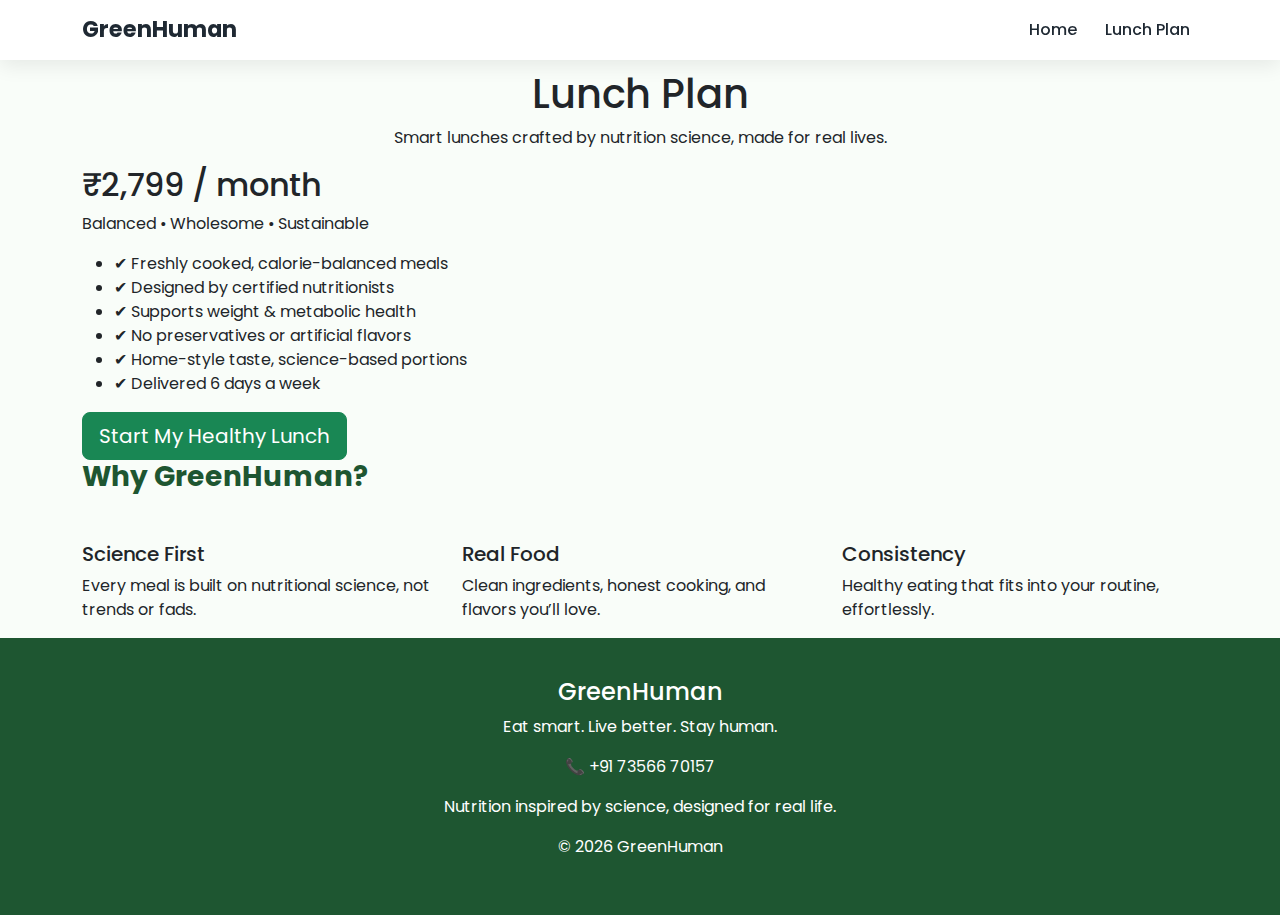
<file: lunch.html>
<!DOCTYPE html>
<html lang="en">
<head>
  <meta charset="UTF-8">
  <title>GreenHuman Lunch Plan</title>
  <meta name="viewport" content="width=device-width, initial-scale=1">

  <link href="https://cdn.jsdelivr.net/npm/bootstrap@5.3.2/dist/css/bootstrap.min.css" rel="stylesheet">
  <link href="https://fonts.googleapis.com/css2?family=Poppins:wght@300;400;500;600;700&display=swap" rel="stylesheet">

  <link rel="stylesheet" href="style.css">
</head>
<body>

<!-- NAVBAR -->
<nav class="navbar navbar-expand-lg fixed-top">
  <div class="container">
    <a class="navbar-brand" href="index.html">GreenHuman</a>
    <button class="navbar-toggler" data-bs-toggle="collapse" data-bs-target="#nav">
      <span class="navbar-toggler-icon"></span>
    </button>
    <div class="collapse navbar-collapse" id="nav">
      <ul class="navbar-nav ms-auto">
        <li class="nav-item"><a class="nav-link" href="index.html">Home</a></li>
        <li class="nav-item"><a class="nav-link active" href="#">Lunch Plan</a></li>
      </ul>
    </div>
  </div>
</nav>

<!-- PAGE HEADER -->
<section class="plan-header">
  <div class="container text-center">
    <h1>Lunch Plan</h1>
    <p class="tagline">
      Smart lunches crafted by nutrition science, made for real lives.
    </p>
  </div>
</section>

<!-- PLAN CARD -->
<section class="plan-main">
  <div class="container">
    <div class="row justify-contentを見る">

      <div class="col-lg-8">
        <div class="plan-box">

          <h2>₹2,799 <span>/ month</span></h2>
          <p class="plan-subtitle">
            Balanced • Wholesome • Sustainable
          </p>

          <ul class="plan-features">
            <li>✔ Freshly cooked, calorie-balanced meals</li>
            <li>✔ Designed by certified nutritionists</li>
            <li>✔ Supports weight & metabolic health</li>
            <li>✔ No preservatives or artificial flavors</li>
            <li>✔ Home-style taste, science-based portions</li>
            <li>✔ Delivered 6 days a week</li>
          </ul>

          <div class="plan-cta">
            <a href="#" class="btn btn-success btn-lg">
              Start My Healthy Lunch
            </a>
          </div>

        </div>
      </div>

    </div>
  </div>
</section>

<!-- WHY GREENHUMAN -->
<section class="why-section">
  <div class="container">
    <h3 class="section-title">Why GreenHuman?</h3>

    <div class="row g-4 mt-4">
      <div class="col-md-4">
        <div class="why-card">
          <h5>Science First</h5>
          <p>
            Every meal is built on nutritional science,
            not trends or fads.
          </p>
        </div>
      </div>

      <div class="col-md-4">
        <div class="why-card">
          <h5>Real Food</h5>
          <p>
            Clean ingredients, honest cooking,
            and flavors you’ll love.
          </p>
        </div>
      </div>

      <div class="col-md-4">
        <div class="why-card">
          <h5>Consistency</h5>
          <p>
            Healthy eating that fits into your routine,
            effortlessly.
          </p>
        </div>
      </div>
    </div>
  </div>
</section>

<!-- FOOTER -->
<footer class="footer">
  <div class="container text-center">
    <h4>GreenHuman</h4>
    <p class="footer-tagline">
      Eat smart. Live better. Stay human.
    </p>

    <p>📞 +91 73566 70157</p>

    <p class="footer-small">
      Nutrition inspired by science, designed for real life.
    </p>

    <p class="copy">© 2026 GreenHuman</p>
  </div>
</footer>

<script src="https://cdn.jsdelivr.net/npm/bootstrap@5.3.2/dist/js/bootstrap.bundle.min.js"></script>
</body>
</html>
</file>
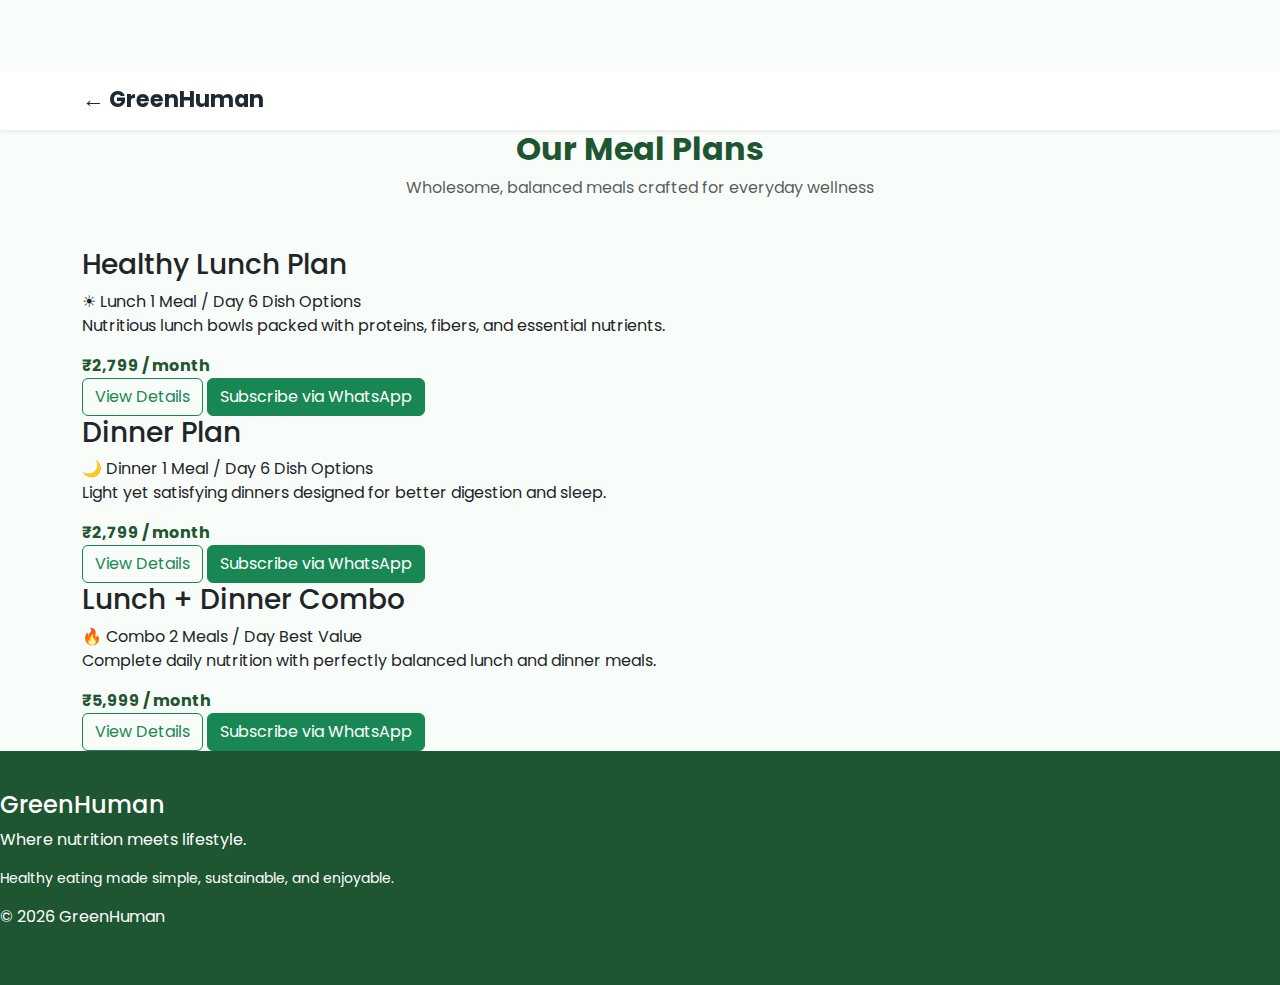
<file: plans.html>
<!DOCTYPE html>
<html lang="en">
<head>
  <meta charset="UTF-8">
  <title>GreenHuman Plans</title>
  <meta name="viewport" content="width=device-width, initial-scale=1">

  <!-- Bootstrap -->
  <link href="https://cdn.jsdelivr.net/npm/bootstrap@5.3.2/dist/css/bootstrap.min.css" rel="stylesheet">

  <!-- Fonts -->
  <link href="https://fonts.googleapis.com/css2?family=Poppins:wght@400;500;600;700&display=swap" rel="stylesheet">

  <!-- CSS -->
  <link rel="stylesheet" href="style.css?v=3">
</head>
<body>

<!-- NAVBAR -->
<nav class="navbar navbar-light bg-white shadow-sm">
  <div class="container">
    <a class="navbar-brand fw-bold" href="index.html">← GreenHuman</a>
  </div>
</nav>

<!-- PLANS SECTION -->
<section class="plans-page">
  <div class="container">

    <div class="text-center mb-5">
      <h2 class="section-title">Our Meal Plans</h2>
      <p class="text-muted">Wholesome, balanced meals crafted for everyday wellness</p>
    </div>

    <!-- LUNCH PLAN -->
    <div class="nutri-card">
      <h3>Healthy Lunch Plan</h3>

      <div class="tag-row">
        <span class="tag lunch">☀ Lunch</span>
        <span class="tag light">1 Meal / Day</span>
        <span class="tag green">6 Dish Options</span>
      </div>

      <p class="desc">
        Nutritious lunch bowls packed with proteins, fibers, and essential nutrients.
      </p>

      <div class="price">₹2,799 / month</div>

      <div class="btn-group-custom">
        <a href="#" class="btn btn-outline-success">View Details</a>
        <a href="https://wa.me/917356670157" class="btn btn-success">Subscribe via WhatsApp</a>
      </div>
    </div>

    <!-- DINNER PLAN -->
    <div class="nutri-card">
      <h3>Dinner Plan</h3>

      <div class="tag-row">
        <span class="tag dinner">🌙 Dinner</span>
        <span class="tag light">1 Meal / Day</span>
        <span class="tag green">6 Dish Options</span>
      </div>

      <p class="desc">
        Light yet satisfying dinners designed for better digestion and sleep.
      </p>

      <div class="price">₹2,799 / month</div>

      <div class="btn-group-custom">
        <a href="#" class="btn btn-outline-success">View Details</a>
        <a href="https://wa.me/917356670157" class="btn btn-success">Subscribe via WhatsApp</a>
      </div>
    </div>

    <!-- COMBO PLAN -->
    <div class="nutri-card featured">
      <h3>Lunch + Dinner Combo</h3>

      <div class="tag-row">
        <span class="tag combo">🔥 Combo</span>
        <span class="tag light">2 Meals / Day</span>
        <span class="tag green">Best Value</span>
      </div>

      <p class="desc">
        Complete daily nutrition with perfectly balanced lunch and dinner meals.
      </p>

      <div class="price">₹5,999 / month</div>

      <div class="btn-group-custom">
        <a href="#" class="btn btn-outline-success">View Details</a>
        <a href="https://wa.me/917356670157" class="btn btn-success">Subscribe via WhatsApp</a>
      </div>
    </div>

  </div>
</section>

<!-- FOOTER -->
<footer class="footer">
  <h4>GreenHuman</h4>
  <p>Where nutrition meets lifestyle.</p>
  <p class="small">Healthy eating made simple, sustainable, and enjoyable.</p>
  <p class="copy">© 2026 GreenHuman</p>
</footer>

<script src="https://cdn.jsdelivr.net/npm/bootstrap@5.3.2/dist/js/bootstrap.bundle.min.js"></script>
</body>
</html>
</file>
<file: style.css>
body {
  font-family: 'Poppins', sans-serif;
  margin: 0;
  padding-top: 70px;
  background: #f9fdf9;
}
/* HERO BANNER — CONSISTENT ACROSS DEVICES */
.hero-banner {
  position: relative;
  height: 65vh;
  min-height: 420px;
  max-height: 520px;
  overflow: hidden;
}

/* Mobile browser safe height */
@supports (-webkit-touch-callout: none) {
  .hero-banner {
    height: 60svh; /* stable mobile height */
  }
}

.hero-img {
  position: absolute;
  inset: 0;
  width: 100%;
  height: 100%;
  object-fit: cover;
  opacity: 0;
  transform: scale(1.05);
  transition: opacity 1.8s ease-in-out, transform 6s ease-in-out;
}

.hero-img.active {
  opacity: 1;
  transform: scale(1);
}

/* TEXT CONSISTENCY */
.hero-title {
  font-size: clamp(1.8rem, 4vw, 3rem);
}

.hero-subtitle {
  font-size: clamp(1rem, 2.5vw, 1.25rem);
}

/* MOBILE */
@media (max-width: 768px) {
  .hero-banner {
    height: 55vh;
    min-height: 360px;
  }
}

/* PLANS */
.plans-section {
  padding: 80px 0;
}

.section-title {
  font-weight: 700;
  color: #1e5631;
}

.section-subtitle {
  color: #6b7280;
}

.plan-card {
  background: #fff;
  padding: 30px;
  border-radius: 18px;
  box-shadow: 0 15px 40px rgba(0,0,0,0.08);
  transition: transform .3s ease;
}

.plan-card:hover {
  transform: translateY(-8px);
}

.plan-card h4 {
  color: #1e5631;
  font-weight: 600;
}

.badges {
  margin: 15px 0;
}

.badge {
  padding: 8px 14px;
  border-radius: 50px;
  margin: 4px;
  font-weight: 500;
}

.badge-lunch { background: #fde68a; color: #92400e; }
.badge-dinner { background: #e9d5ff; color: #6b21a8; }
.badge-info { background: #e0f2fe; color: #0369a1; }
.badge-dark { background: #1e5631; color: #fff; }
.badge-combo { background: #bbf7d0; color: #065f46; }

.plan-desc {
  color: #4b5563;
  margin: 15px 0;
}

.price {
  color: #1e5631;
  font-weight: 700;
}

.price span {
  font-size: 14px;
  color: #6b7280;
}

.btn-dark-green {
  background: #1e5631;
  color: #fff;
  width: 100%;
  margin-top: 10px;
  border-radius: 10px;
}

.btn-whatsapp {
  background: #25d366;
  color: #fff;
  width: 100%;
  margin-top: 10px;
  border-radius: 10px;
}

/* FOOTER */
.footer {
  background: #1e5631;
  color: #fff;
  padding: 40px 0;
}
/* ===============================
   LUNCH PAGE – STYLE RESTORE
   =============================== */

.lunch-page .plan-hero {
  height: 420px;
  background: linear-gradient(
    rgba(20,110,60,0.75),
    rgba(20,110,60,0.75)
  );
  display: flex;
  align-items: center;
  justify-content: center;
  text-align: center;
}

.lunch-page .plan-hero h1 {
  font-size: clamp(2rem, 4vw, 2.8rem);
  color: #fff;
  font-weight: 700;
}

.lunch-page .plan-hero p {
  color: #e6f5ec;
  margin-top: 8px;
}

/* Badges like Nutrigate */
.lunch-page .badge {
  padding: 10px 14px;
  font-size: 0.85rem;
  border-radius: 20px;
  background: #ffffff;
  color: #1f2933;
  box-shadow: 0 6px 16px rgba(0,0,0,0.08);
}

/* Meal cards untouched – just life */
.lunch-page .meal-card {
  background: #ffffff;
  border-radius: 16px;
  padding: 16px;
  box-shadow: 0 12px 30px rgba(0,0,0,0.08);
  transition: transform 0.4s ease, box-shadow 0.4s ease;
}

.lunch-page .meal-card:hover {
  transform: translateY(-6px);
  box-shadow: 0 18px 40px rgba(0,0,0,0.12);
}

/* Day pill */
.lunch-page .day-pill {
  position: absolute;
  top: 12px;
  left: 12px;
  padding: 6px 12px;
  border-radius: 14px;
  font-size: 0.75rem;
}

/* Images small – NOT 1:1 */
.lunch-page .meal-card img {
  width: 100%;
  height: 180px;
  object-fit: cover;
  border-radius: 12px;
}

/* Mobile lunch page */
@media (max-width: 768px) {
  .lunch-page .plan-hero {
    height: 360px;
  }

  .lunch-page .meal-card img {
    height: 160px;
  }
}
/* ===============================
   NAVBAR – RESTORE VISIBILITY
   =============================== */

.navbar {
  background: rgba(255, 255, 255, 0.92);
  backdrop-filter: blur(10px);
  box-shadow: 0 6px 20px rgba(0, 0, 0, 0.08);
  transition: background 0.3s ease;
}

.navbar-brand {
  font-weight: 700;
  font-size: 1.4rem;
  color: #1f2933 !important;
}

.nav-link {
  color: #1f2933 !important;
  font-weight: 500;
  margin-left: 12px;
}

.nav-link:hover {
  color: #1b8f4b !important;
}

/* Mobile navbar */
.navbar-toggler {
  border: none;
}

.navbar-toggler-icon {
  filter: brightness(0);
}
</file>
